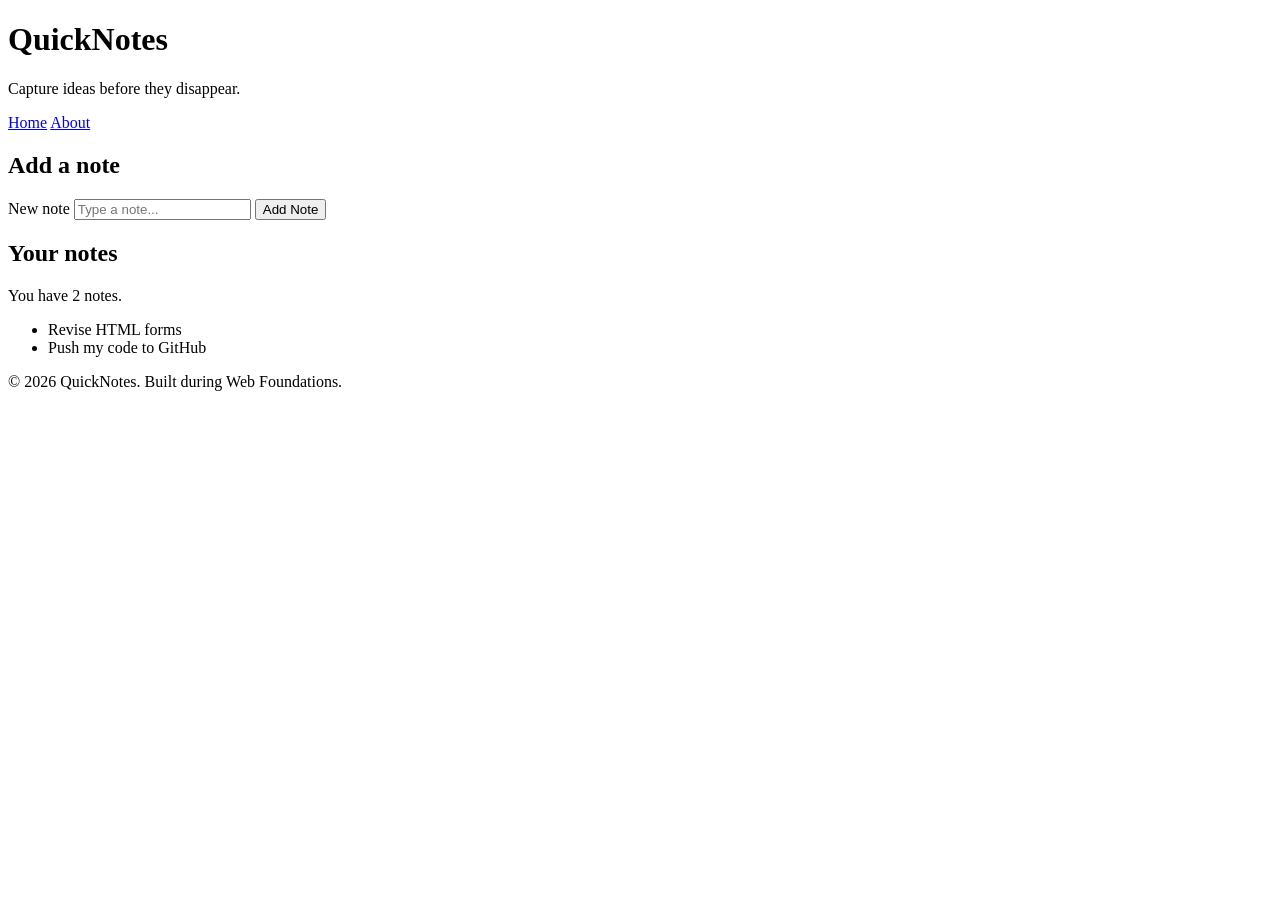
<file: day1/index.html>
<!doctype html>
<html lang="en">
  <head>
    <meta charset="UTF-8" />
    <meta name="viewport" content="width=device-width, initial-scale=1.0" />
    <title>QuickNotes</title>
  </head>
  <body>
    <header>
      <h1>QuickNotes</h1>
      <p>Capture ideas before they disappear.</p>
      <nav>
        <a href="index.html">Home</a>
        <a href="about.html">About</a>
      </nav>
    </header>

    <main>
      <section>
        <h2>Add a note</h2>
        <form id="note-form">
          <label for="note-input">New note</label>
          <input type="text" id="note-input" placeholder="Type a note..." />
          <button type="submit">Add Note</button>
        </form>
      </section>

      <section>
        <h2>Your notes</h2>
        <p id="note-count">You have 2 notes.</p>
        <ul id="notes-list">
          <li>Revise HTML forms</li>
          <li>Push my code to GitHub</li>
        </ul>
      </section>
    </main>

    <footer>
      <p>&copy; 2026 QuickNotes. Built during Web Foundations.</p>
    </footer>
  </body>
</html>
</file>
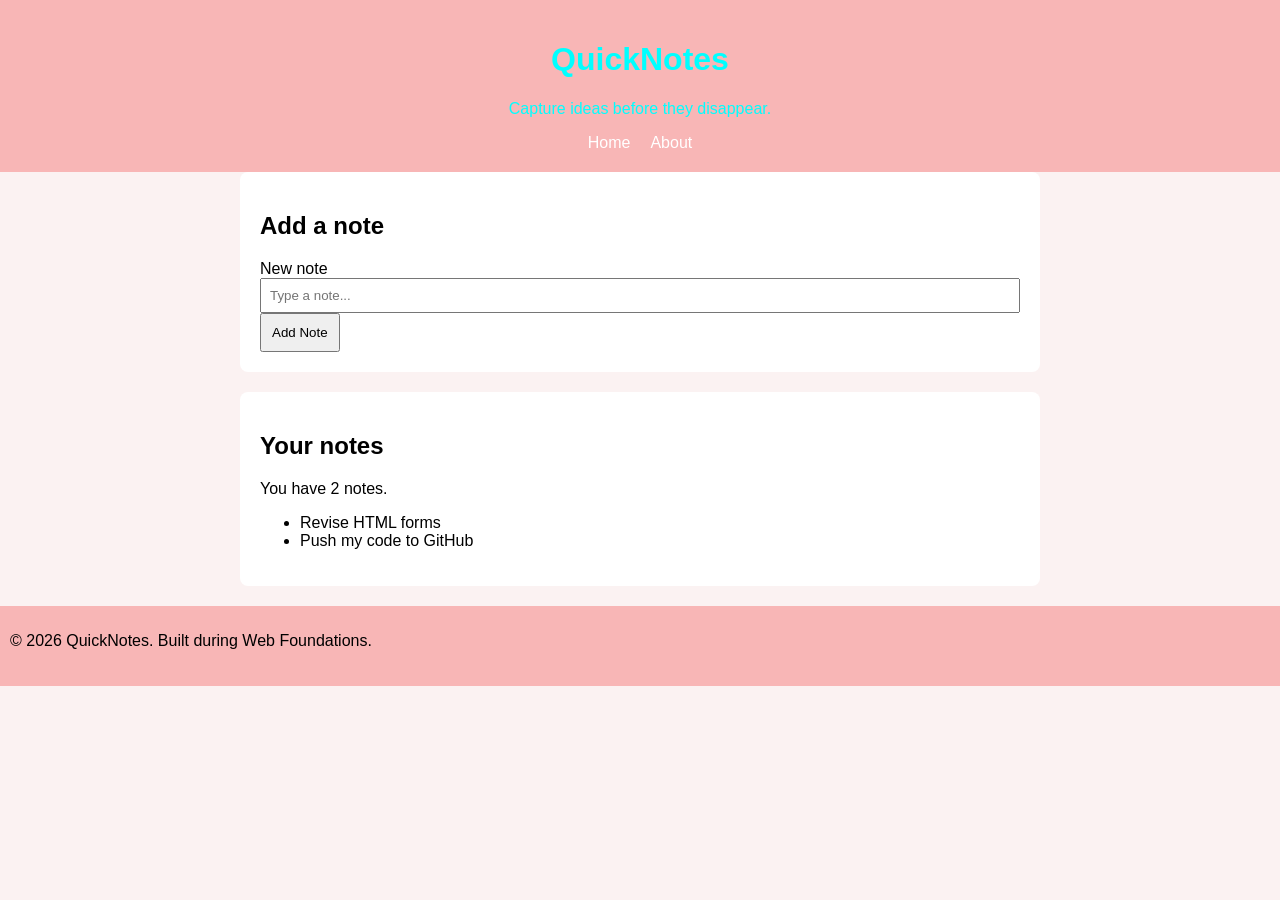
<file: day2/index.html>
<!doctype html>
<html lang="en">
  <head>
    <meta charset="UTF-8" />
    <meta name="viewport" content="width=device-width, initial-scale=1.0" />
    <title>QuickNotes</title>
    <link rel="stylesheet" href="style.css" />
  </head>
  <body>
    <header>
      <h1>QuickNotes</h1>
      <p>Capture ideas before they disappear.</p>
      <nav>
        <a href="index.html">Home</a>
        <a href="about.html">About</a>
      </nav>
    </header>

    <main>
      <section>
        <h2>Add a note</h2>
        <form id="note-form">
          <label for="note-input">New note</label>
          <input type="text" id="note-input" placeholder="Type a note..." />
          <button type="submit">Add Note</button>
        </form>
      </section>

      <section>
        <h2>Your notes</h2>
        <p id="note-count">You have 2 notes.</p>
        <ul id="notes-list">
          <li>Revise HTML forms</li>
          <li>Push my code to GitHub</li>
        </ul>
      </section>
    </main>

    <footer>
      <p>&copy; 2026 QuickNotes. Built during Web Foundations.</p>
    </footer>
  </body>
</html>
</file>
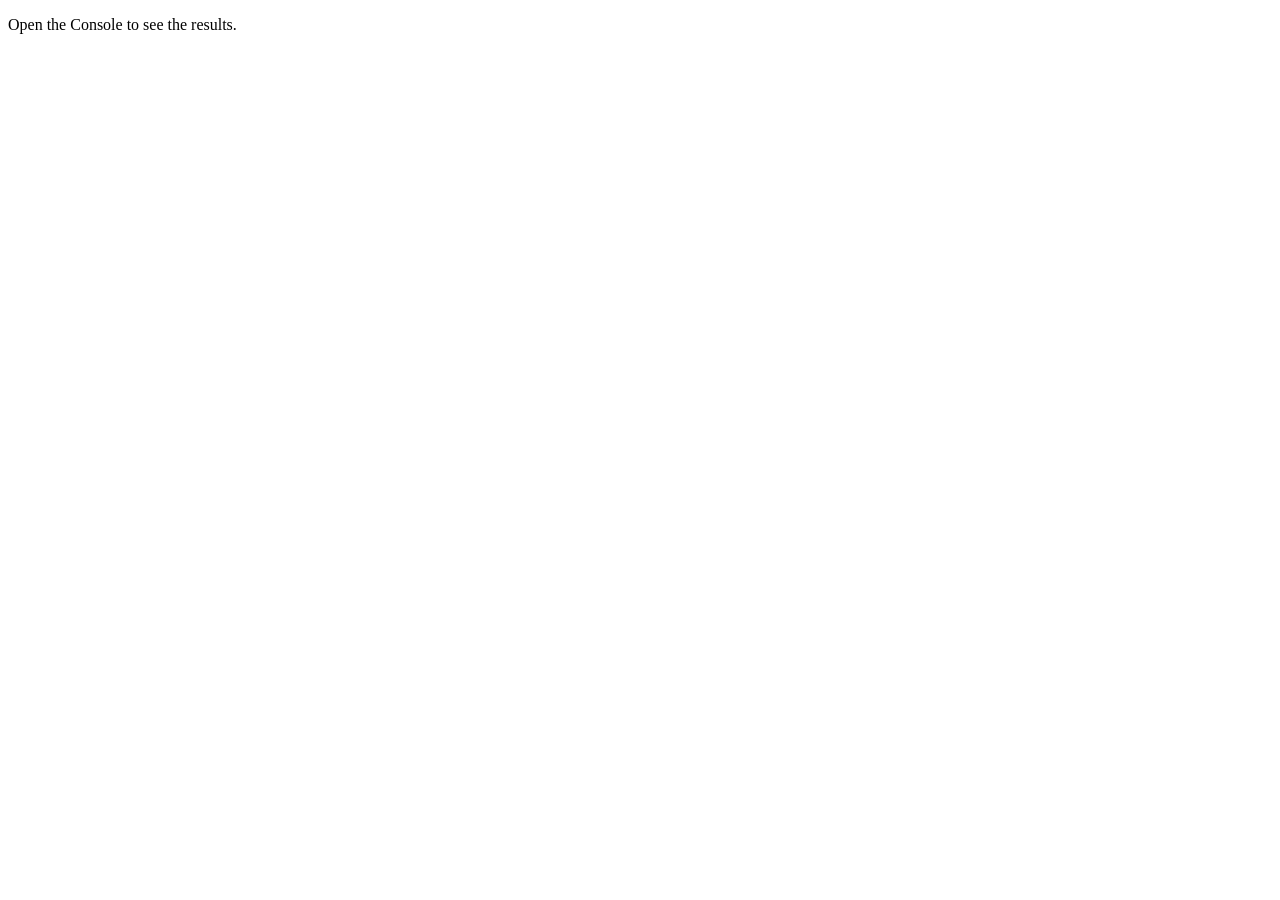
<file: day3/index.html>
<!DOCTYPE html>
<html lang="en">
<head>
    <meta charset="UTF-8">
    <meta name="viewport" content="width=device-width, initial-scale=1.0">

    <title>Notes Toolkit</title>

    <script src="script.js" defer></script>
</head>
<body>

    <p>Open the Console to see the results.</p>

</body>
</html>
</file>
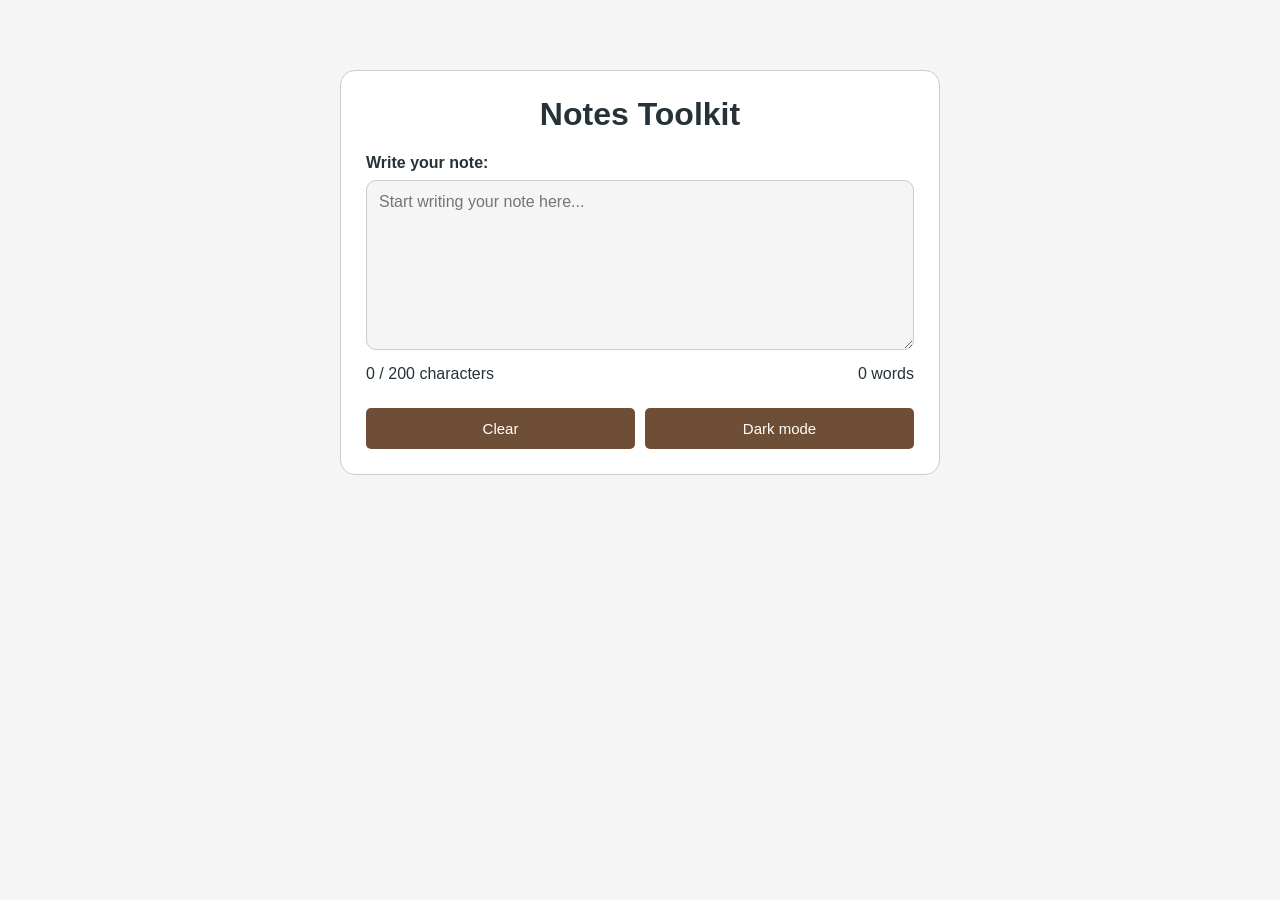
<file: day4/index.html>
<!DOCTYPE html>
<html lang="en">
<head>
    <meta charset="UTF-8">
    <meta name="viewport" content="width=device-width, initial-scale=1.0">

    <title>Notes Toolkit</title>

    <link rel="stylesheet" href="style.css">
    <script src="script.js" defer></script>
</head>
<body>

    <main class="notes-container">
        <h1>Notes Toolkit</h1>

        <label for="note-text">Write your note:</label>

        <textarea
            id="note-text"
            maxlength="200"
            rows="8"
            placeholder="Start writing your note here..."
        ></textarea>

        <div class="counter-container">
            <p id="char-count">0 / 200 characters</p>
            <p id="word-count">0 words</p>
        </div>

        <div class="button-container">
            <button id="clear-btn" type="button">Clear</button>

            <button id="theme-toggle" type="button">Dark mode</button>
        </div>
    </main>

</body>
</html>
</file>
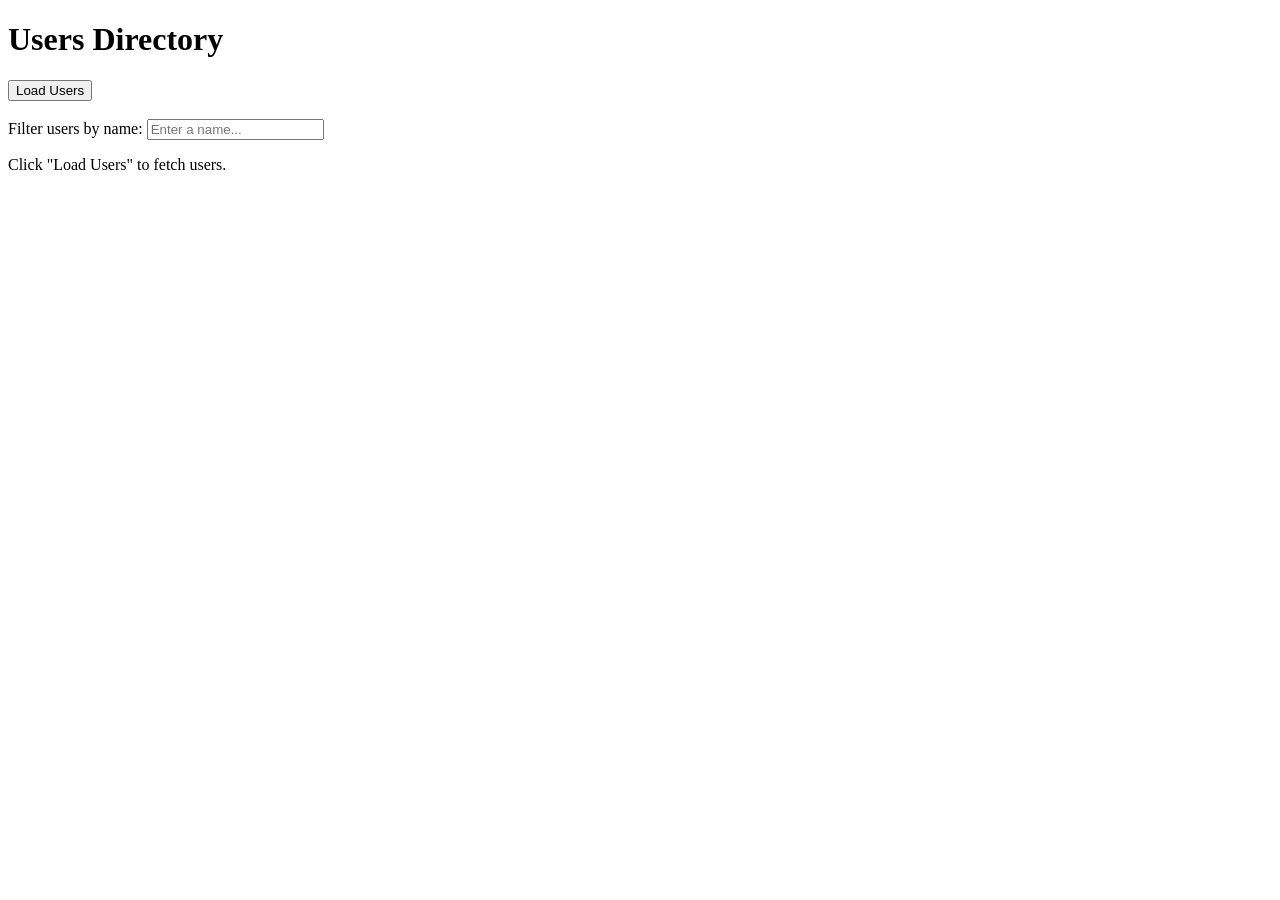
<file: day5/index.html>
<!doctype html>
<html lang="en">
  <head>
    <meta charset="UTF-8" />
    <meta name="viewport" content="width=device-width, initial-scale=1.0" />

    <title>Day 5 - Users API</title>

    <script src="users.js" defer></script>
  </head>

  <body>
    <h1>Users Directory</h1>

    <button id="load-users">Load Users</button>

    <br /><br />

    <label for="filter-input">Filter users by name:</label>
    <input type="text" id="filter-input" placeholder="Enter a name..." />

    <p id="status">Click "Load Users" to fetch users.</p>

    <ul id="users-list"></ul>
  </body>
</file>
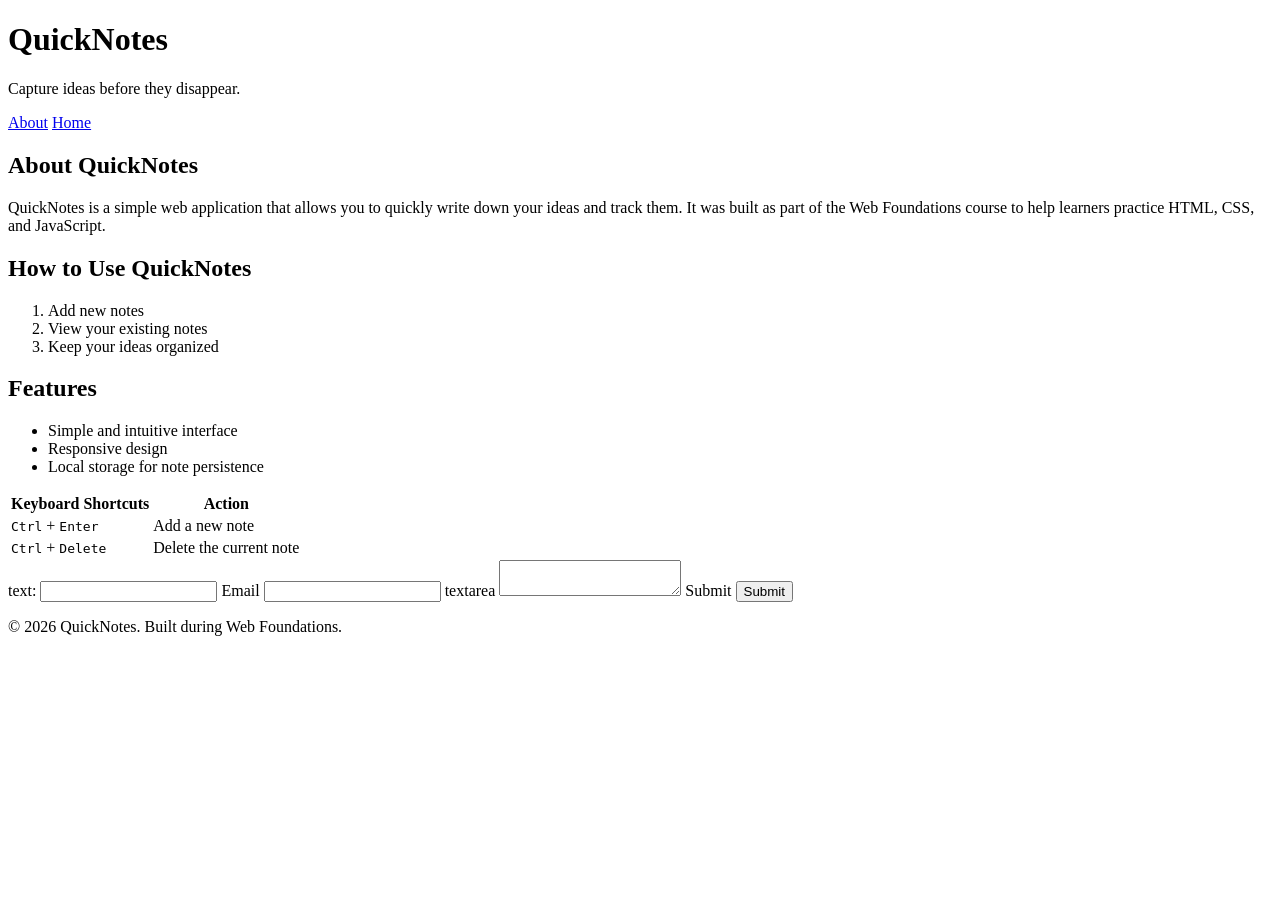
<file: day1/about.html>
<!doctype html>
<html lang="en">
  <head>
    <meta charset="UTF-8" />
    <meta name="viewport" content="width=device-width, initial-scale=1.0" />
    <title>QuickNotes</title>
  </head>

  <body>
    <header>
      <h1>QuickNotes</h1>
      <p>Capture ideas before they disappear.</p>
      <nav>
        <a href="about.html">About</a>
        <a href="index.html">Home</a>
      </nav>
    </header>
    <main>
      <section>
        <h2>About QuickNotes</h2>
        <p>
          QuickNotes is a simple web application that allows you to quickly
          write down your ideas and track them. It was built as part of the Web
          Foundations course to help learners practice HTML, CSS, and
          JavaScript.
        </p>
      </section>
      <section>
        <h2>How to Use QuickNotes</h2>
        <ol>
          <li>Add new notes</li>
          <li>View your existing notes</li>
          <li>Keep your ideas organized</li>
        </ol>
      </section>
      <section>
        <h2>Features</h2>
        <ul>
          <li>Simple and intuitive interface</li>
          <li>Responsive design</li>
          <li>Local storage for note persistence</li>
        </ul>
      </section>
      <section>
        <table>
          <thead>
            <tr>
              <th>Keyboard Shortcuts</th>
              <th>Action</th>
            </tr>
          </thead>
          <tbody>
            <tr>
              <td><kbd>Ctrl</kbd> + <kbd>Enter</kbd></td>
              <td>Add a new note</td>
            </tr>
            <tr>
              <td><kbd>Ctrl</kbd> + <kbd>Delete</kbd></td>
              <td>Delete the current note</td>
            </tr>
          </tbody>
        </table>
      </section>
      <section>
        <form id="form">
          <label for="text">text:</label>
          <input type="text" id="text" name="text" required />

          <label for="email">Email</label>
          <input type="email" id="email" name="email" required />

          <label for="textarea">textarea</label>
          <textarea id="textarea" name="textarea" required></textarea>

          <label for="submit">Submit</label>
          <input type="submit" id="submit" name="submit" value="Submit" />
        </form>
      </section>
    </main>
    <footer>
      <p>&copy; 2026 QuickNotes. Built during Web Foundations.</p>
    </footer>
  </body>
</html>
</file>
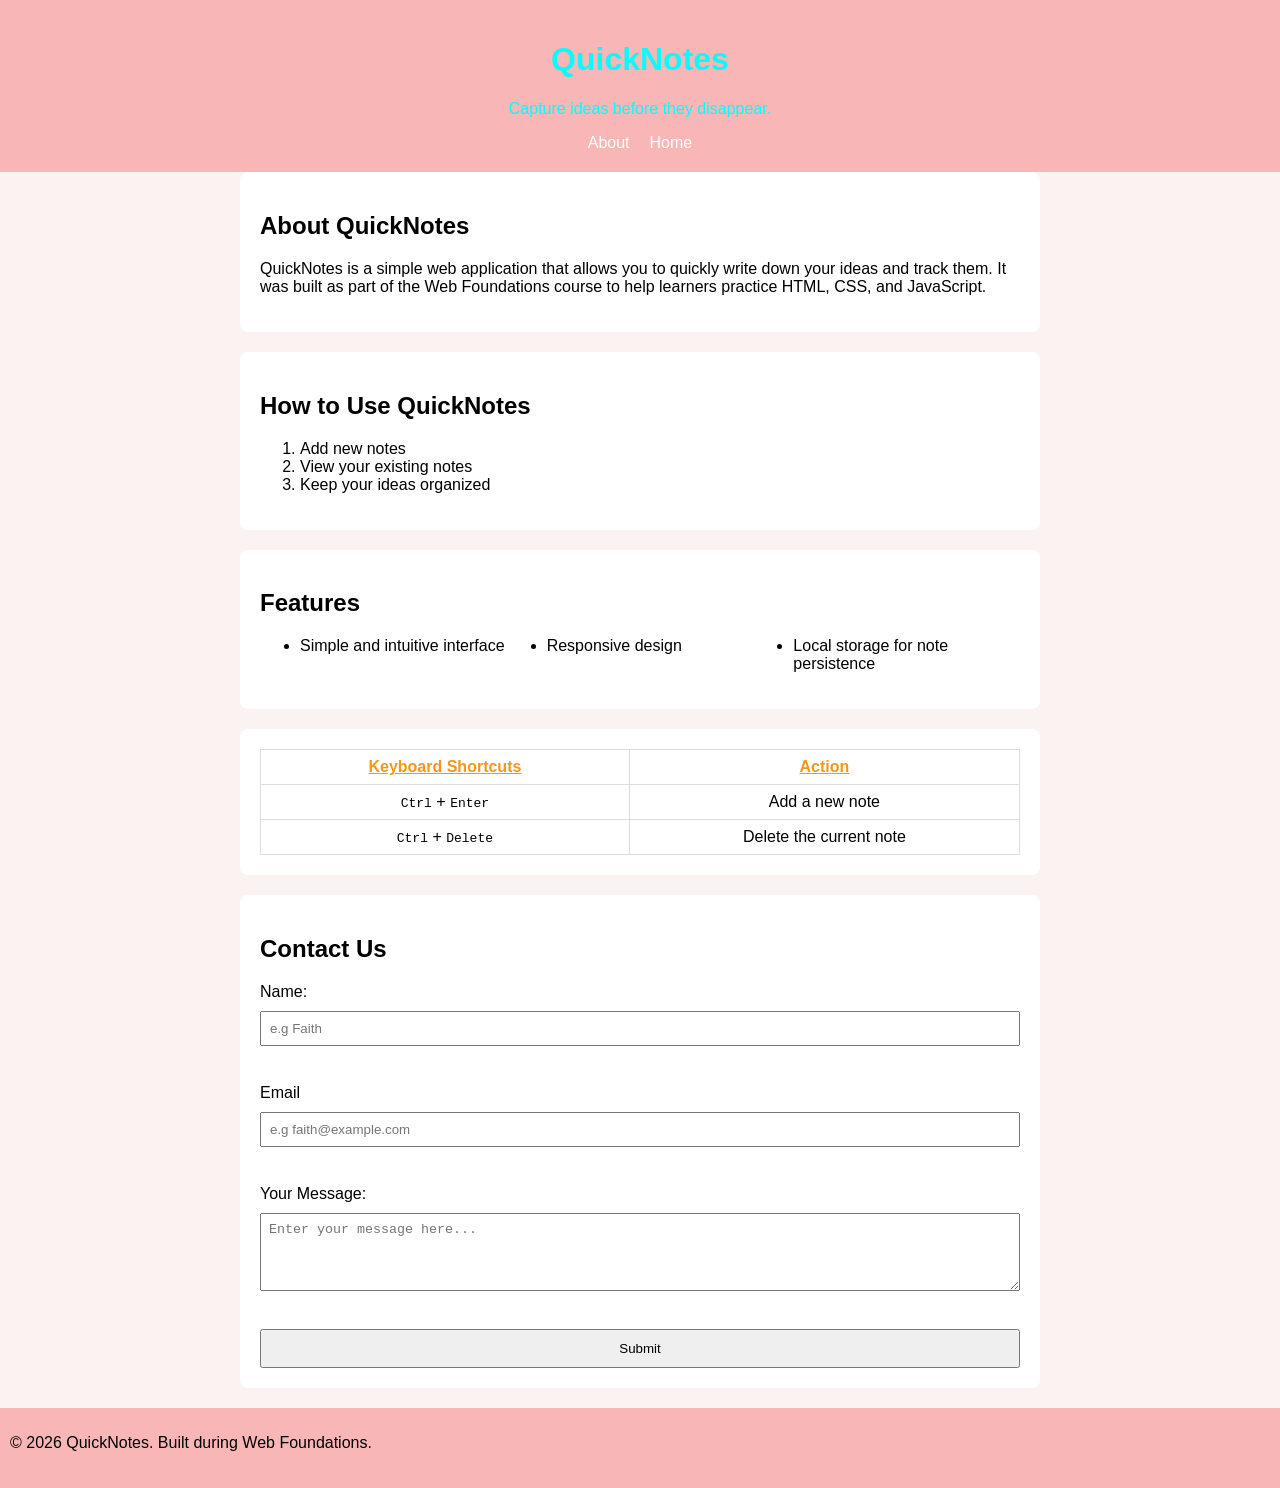
<file: day2/about.html>
<!doctype html>
<html lang="en">
  <head>
    <meta charset="UTF-8" />
    <meta name="viewport" content="width=device-width, initial-scale=1.0" />
    <title>QuickNotes</title>
    <link rel="stylesheet" href="style.css" />
  </head>

  <body>
    <header>
      <h1>QuickNotes</h1>
      <p>Capture ideas before they disappear.</p>
      <nav>
        <a href="about.html">About</a>
        <a href="index.html">Home</a>
      </nav>
    </header>
    <main>
      <section>
        <h2>About QuickNotes</h2>
        <p>
          QuickNotes is a simple web application that allows you to quickly
          write down your ideas and track them. It was built as part of the Web
          Foundations course to help learners practice HTML, CSS, and
          JavaScript.
        </p>
      </section>
      <section>
        <h2>How to Use QuickNotes</h2>
        <ol>
          <li>Add new notes</li>
          <li>View your existing notes</li>
          <li>Keep your ideas organized</li>
        </ol>
      </section>
      <section>
        <h2>Features</h2>
        <ul class="features">
          <li>Simple and intuitive interface</li>
          <li>Responsive design</li>
          <li>Local storage for note persistence</li>
        </ul>
      </section>
      <section>
        <table>
          <thead>
            <tr>
              <th>Keyboard Shortcuts</th>
              <th>Action</th>
            </tr>
          </thead>
          <tbody>
            <tr>
              <td><kbd>Ctrl</kbd> + <kbd>Enter</kbd></td>
              <td>Add a new note</td>
            </tr>
            <tr>
              <td><kbd>Ctrl</kbd> + <kbd>Delete</kbd></td>
              <td>Delete the current note</td>
            </tr>
          </tbody>
        </table>
      </section>
      <section>
        <h2>Contact Us</h2>
        <form id="form">
          <label for="text">Name:</label>
          <input
            type="text"
            id="text"
            name="text"
            required
            placeholder="e.g Faith"
          />
          <br />

          <label for="email">Email</label>
          <input
            type="email"
            id="email"
            name="email"
            required
            placeholder="e.g faith@example.com"
          />
          <br />

          <label for="textarea">Your Message:</label>
          <textarea
            id="textarea"
            name="textarea"
            rows="4"
            required
            placeholder="Enter your message here..."
          ></textarea>
          <br />

          <button type="submit">Submit</button>
        </form>
      </section>
    </main>
    <footer>
      <p>&copy; 2026 QuickNotes. Built during Web Foundations.</p>
    </footer>
  </body>
</html>
</file>
<file: day2/style.css>
* {
  box-sizing: border-box;
}

body {
  font-family: Arial, sans-serif;
  margin: 0;
  padding: 0;
  background-color: #fbf2f2;
}

header {
  background-color: #f8b6b6;
  padding: 20px;
  text-align: center;
  color: aqua;
}

nav {
  display: flex;
  justify-content: center;
  gap: 20px;
}

nav a {
  color: white;
  text-decoration: none;
}

nav a:hover {
  text-decoration: underline;
}

main {
  margin: auto;
  max-width: 800px;
}

section {
  background-color: white;
  padding: 20px;
  margin-bottom: 20px;
  border-radius: 8px;
}

.features {
  display: grid;
  grid-template-columns: repeat(auto-fit, minmax(180px, 1fr));
  gap: 20px;
}

table {
  width: 100%;
  border-collapse: collapse;
}

th,
td {
  border: 1px solid #ddd;
  padding: 8px;
  text-align: center;
}
th {
  color: rgb(247, 151, 26);
  text-decoration: underline;
}

#form {
  display: flex;
  flex-direction: column;
  gap: 10px;
}

input,
textarea {
  width: 100%;
  padding: 8px;
}
button {
  transition: 0.3s;
  padding: 10px;
}
button:hover {
  transform: translateY(-2px);
}

footer {
  padding: 10px 0px 20px 10px;
  background-color: #f8b6b6;
}

@media (max-width: 600px) {
  header {
    padding: 10px;
  }
  header h1 {
    font-size: 28px;
  }
}
</file>
<file: day4/style.css>
/* 1. Define the default theme */
:root {
  --bg-color: #f5f5f5;
  --surface-color: #ffffff;
  --text-color: #263238;
  --border-color: #cccccc;
  --button-color: #6f4e37;
  --button-text-color: #ffffff;
}

body.dark {
  --bg-color: #121212;
  --surface-color: #1e1e1e;
  --text-color: #f5f5f5;
  --border-color: #555555;
  --button-color: #8d6e63;
  --button-text-color: #ffffff;
}

* {
  box-sizing: border-box;
}

body {
  margin: 0;
  padding: 30px 15px;
  background-color: var(--bg-color);
  color: var(--text-color);
  font-family: Arial, sans-serif;
  transition:
    background-color 0.3s,
    color 0.3s;
}

.notes-container {
  max-width: 600px;
  margin: 40px auto;
  padding: 25px;
  background-color: var(--surface-color);
  border: 1px solid var(--border-color);
  border-radius: 15px;
}

h1 {
  text-align: center;
  margin-top: 0;
}

label {
  display: block;
  margin-bottom: 8px;
  font-weight: bold;
}

textarea {
  display: block;
  width: 100%;
  padding: 12px;
  border: 1px solid var(--border-color);
  border-radius: 10px;
  background-color: var(--bg-color);
  color: var(--text-color);
  font-family: inherit;
  font-size: 16px;
  resize: vertical;
}

.counter-container {
  display: flex;
  justify-content: space-between;
  gap: 10px;
  flex-wrap: wrap;
  margin-top: 10px;
}

.counter-container p {
  margin: 5px 0;
}

.warning {
  color: orange;
}

.over {
  color: red;
  font-weight: bold;
}

.button-container {
  display: flex;
  gap: 10px;
  margin-top: 20px;
}

button {
  flex: 1;
  padding: 12px;
  border: none;
  border-radius: 5px;
  background-color: var(--button-color);
  color: var(--button-text-color);
  font-size: 15px;
  cursor: pointer;
  transition: opacity 0.3s;
}

button:hover {
  opacity: 0.8;
}

@media (max-width: 480px) {
  .notes-container {
    padding: 18px;
  }

  .button-container {
    flex-direction: column;
  }
}
</file>
